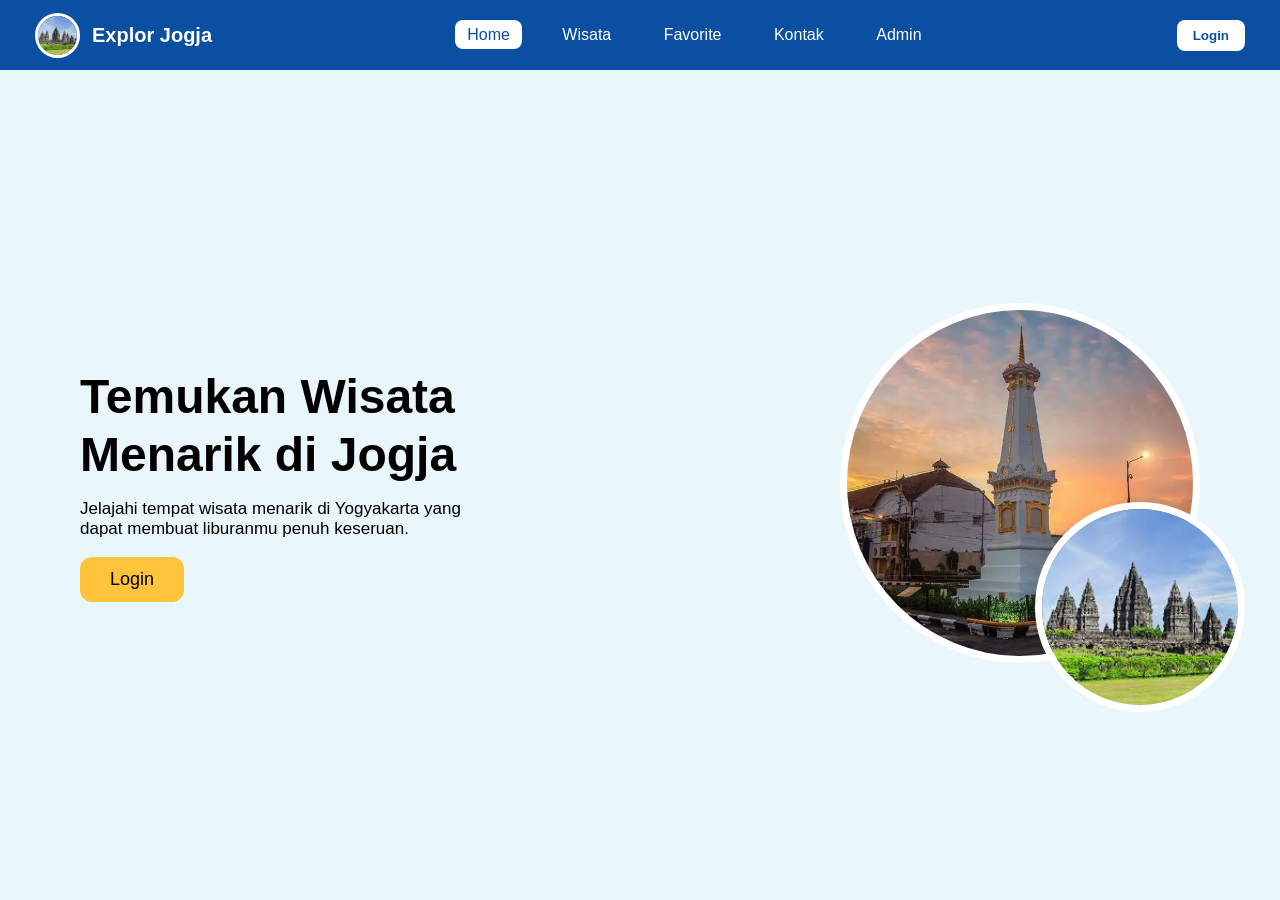
<file: webJogja/index.html>
<!DOCTYPE html>
<html lang="id">
<head>
    <meta charset="UTF-8">
    <meta name="viewport" content="width=device-width, initial-scale=1.0">
    <title>Explor Jogja</title>
    <link rel="stylesheet" href="css/home.css">
</head>

<body>
    <!-- NAVBAR -->
    <header class="navbar">
        <div class="left">
            <img src="assets/img/candi prambanan.jpeg" class="nav-logo">
            <span class="brand">Explor Jogja</span>
        </div>

        <nav class="nav-links">
            <a href="index.html" class="active">Home</a>
            <a href="wisata.html">Wisata</a>
            <a href="favorite.html">Favorite</a>
            <a href="kontak.html">Kontak</a>
            <a href="admin-login.html">Admin</a>
        </nav>

        <button class="login-btn">Login</button>
    </header>

    <!-- HERO SECTION -->
    <section class="hero">

        <div class="hero-text">
            <h1>Temukan Wisata<br>Menarik di Jogja</h1>
            <p>Jelajahi tempat wisata menarik di Yogyakarta yang dapat membuat liburanmu penuh keseruan.</p>

            <button class="hero-login-btn">Login</button>
        </div>

        <div class="hero-images">
            <img class="img-big" src="assets/img/jogja.webp">
            <img class="img-small" src="assets/img/candi prambanan.jpeg">
        </div>

    </section>

    <script src="js/home.js"></script>
</body>
</html>
</file>
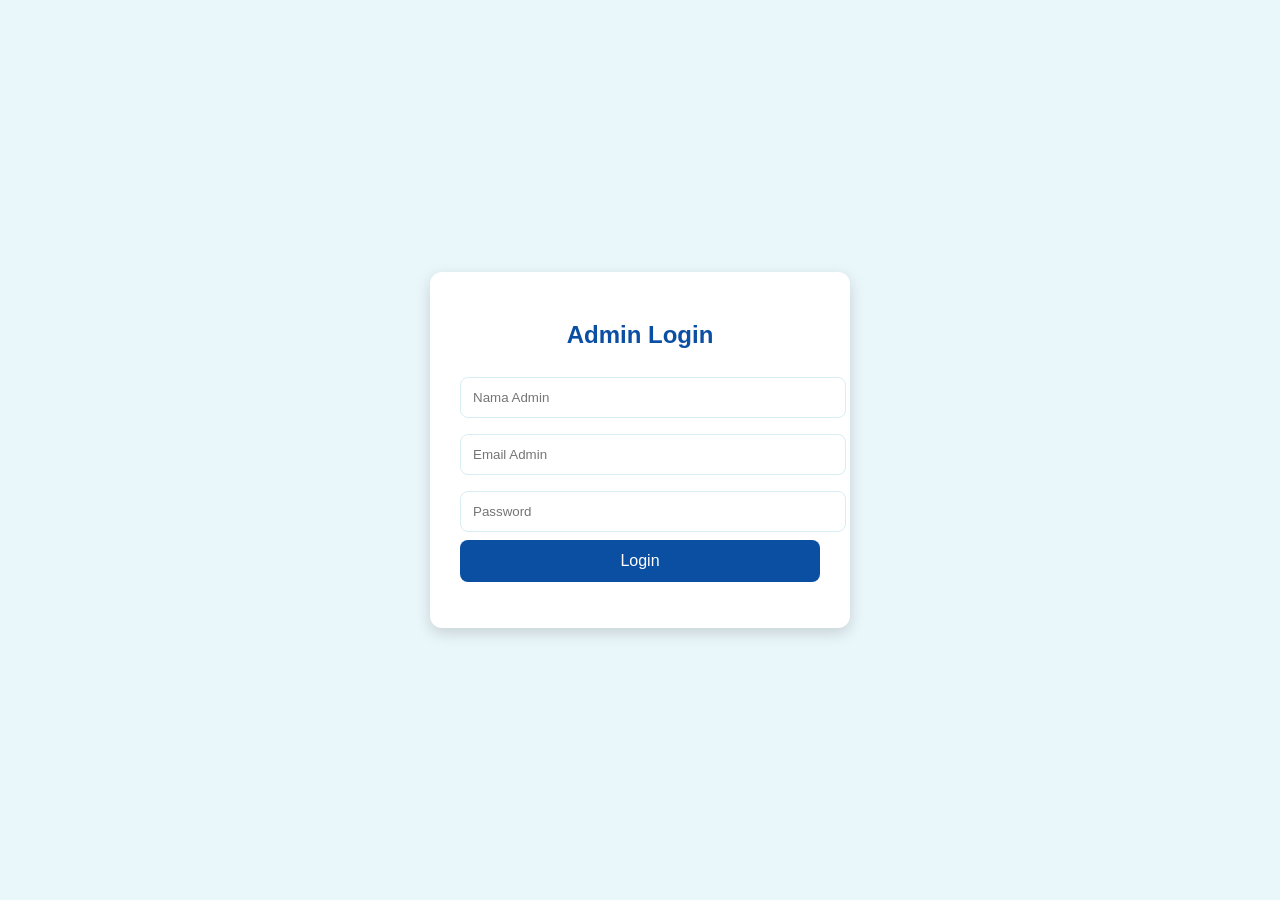
<file: webJogja/admin-login.html>
<!DOCTYPE html>
<html lang="id">
<head>
    <meta charset="UTF-8">
    <meta name="viewport" content="width=device-width, initial-scale=1.0">
    <title>Admin Login - Explor Jogja</title>
    <link rel="stylesheet" href="css/admin.css">
</head>

<body>

    <div class="admin-container">
        <h2>Admin Login</h2>

        <form id="adminForm">
            <input type="text" id="nama" placeholder="Nama Admin" required>
            <input type="email" id="email" placeholder="Email Admin" required>
            <input type="password" id="password" placeholder="Password" required>

            <button type="submit">Login</button>

            <p id="statusText"></p>
        </form>

    </div>

    <script src="js/admin.js"></script>
</body>
</html>
</file>
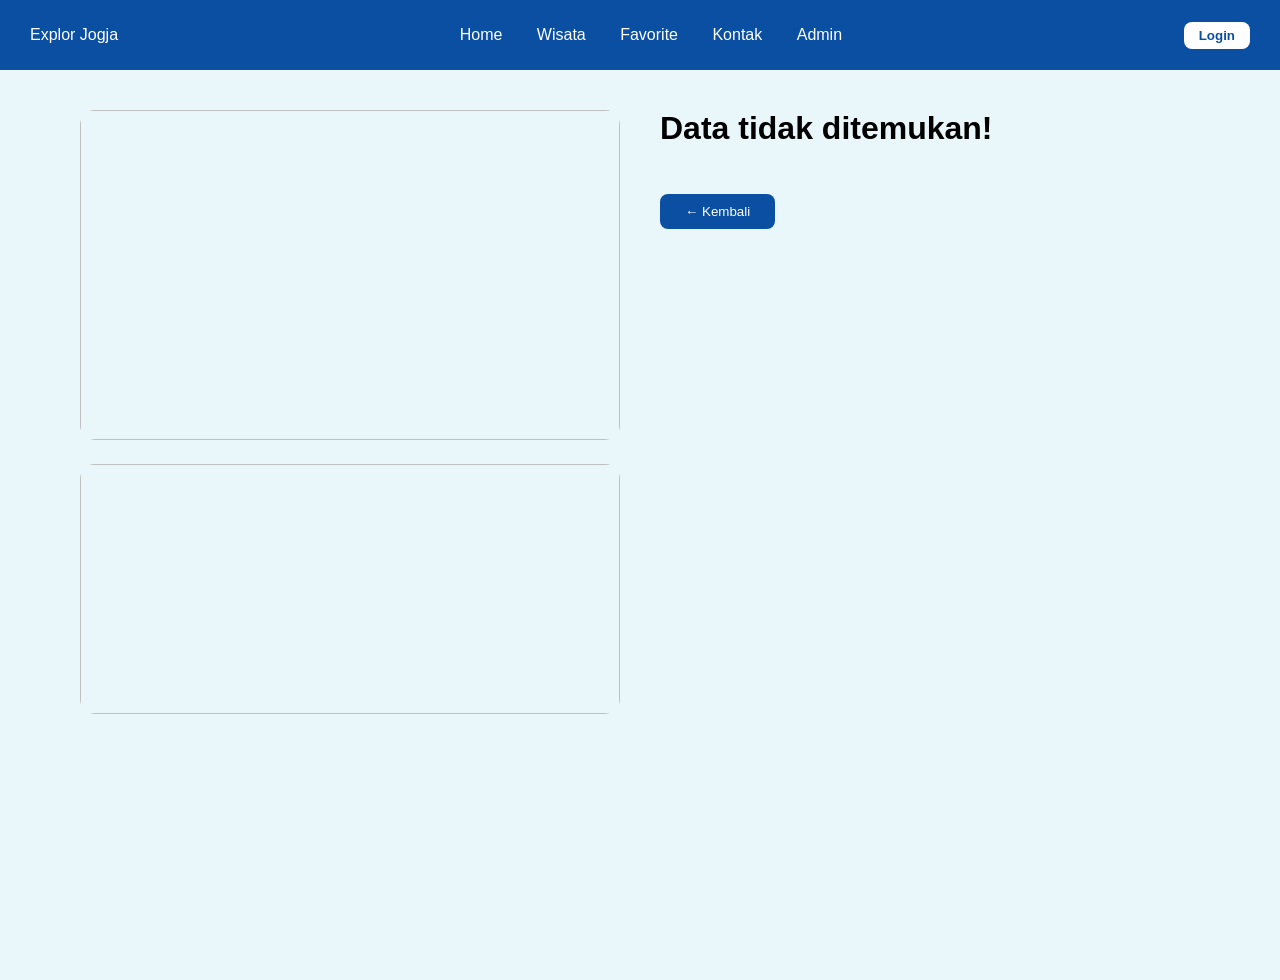
<file: webJogja/detail.html>
<!DOCTYPE html>
<html lang="id">
<head>
    <meta charset="UTF-8">
    <meta name="viewport" content="width=device-width, initial-scale=1.0">
    <title>Detail Wisata</title>
    <link rel="stylesheet" href="css/detail.css">
</head>

<body>

    <!-- NAVBAR -->
    <header class="navbar">
        <div class="logo">Explor Jogja</div>
        <nav>
            <a href="index.html">Home</a>
            <a href="wisata.html">Wisata</a>
            <a href="favorite.html">Favorite</a>
            <a href="kontak.html">Kontak</a>
            <a href="admin-login.html">Admin</a>
        </nav>
        <button class="login-btn">Login</button>
    </header>

    <!-- DETAIL SECTION -->
    <section class="detail-container">
        <div class="left">
            <img id="detail-img" class="img-main">
            <img id="detail-img2" class="img-bottom">
        </div>

        <div class="right">
            <h1 id="detail-title"></h1>
            <h3 id="detail-lokasi"></h3>
            <p id="detail-deskripsi"></p>

            <button onclick="window.location.href='wisata.html'" class="back-btn">
                ← Kembali
            </button>
        </div>
    </section>

    <script src="js/detail.js"></script>
</body>
</html>
</file>
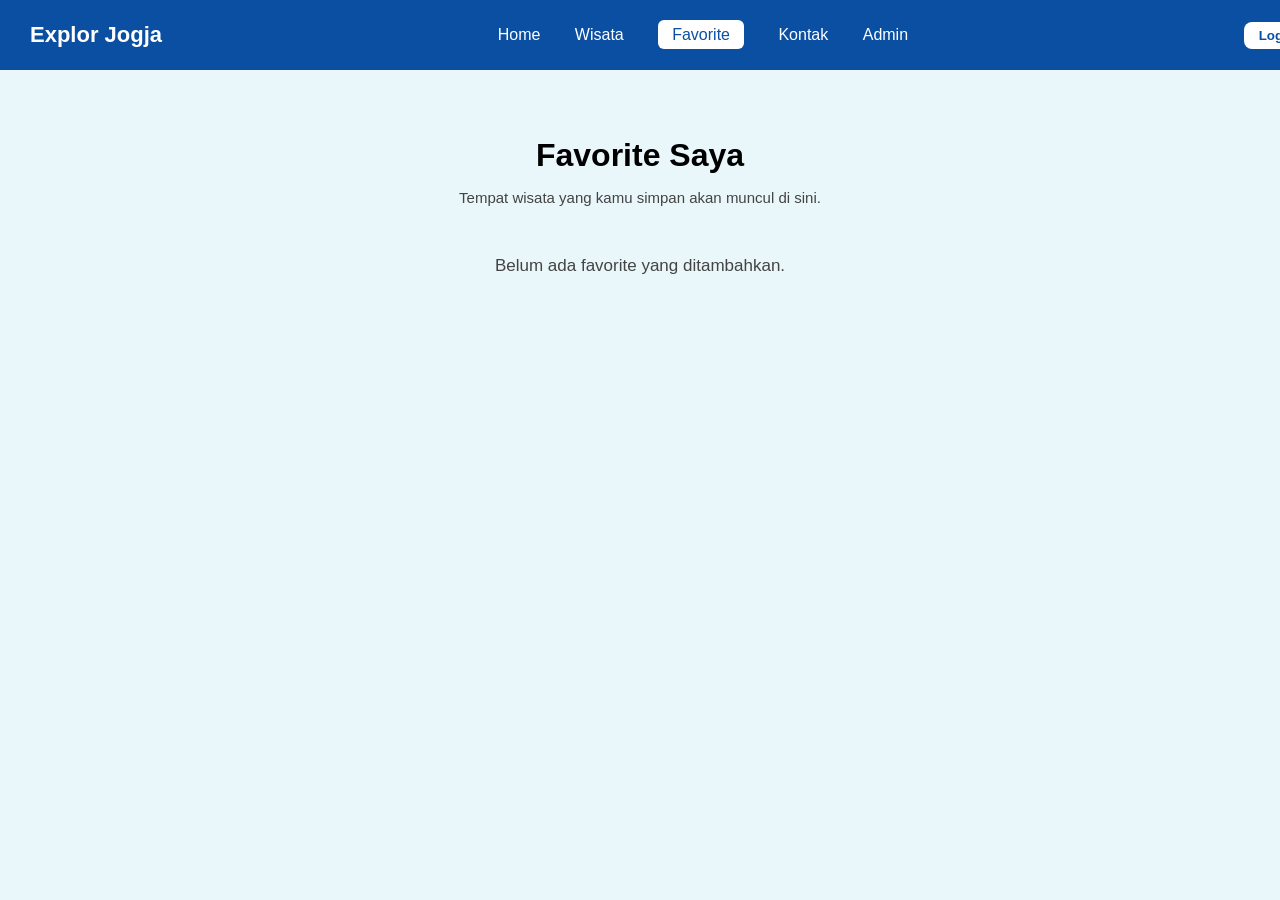
<file: webJogja/favorite.html>
<!DOCTYPE html>
<html lang="id">
<head>
    <meta charset="UTF-8">
    <meta name="viewport" content="width=device-width, initial-scale=1.0">
    <title>Favorite - Explor Jogja</title>
    <link rel="stylesheet" href="css/favorite.css">
</head>

<body>

    <!-- NAVBAR -->
    <header class="navbar">
        <div class="logo">Explor Jogja</div>

        <nav>
            <a href="index.html">Home</a>
            <a href="wisata.html">Wisata</a>
            <a class="active" href="favorite.html">Favorite</a>
            <a href="kontak.html">Kontak</a>
            <a href="admin-login.html">Admin</a>
        </nav>

        <button class="login-btn" id="loginBtn">Login</button>
    </header>

    <!-- FAVORITE SECTION -->
    <section class="favorite-box">
        <h1>Favorite Saya</h1>
        <p class="sub">Tempat wisata yang kamu simpan akan muncul di sini.</p>

        <div id="favContainer" class="fav-grid">
            <!-- Card favorite akan muncul lewat JS -->
        </div>

        <p id="emptyText" class="empty-msg">Belum ada favorite yang ditambahkan.</p>
    </section>

    <script src="js/wisata-data.js"></script>
    <script src="js/favorite.js"></script>
</body>
</html>
</file>
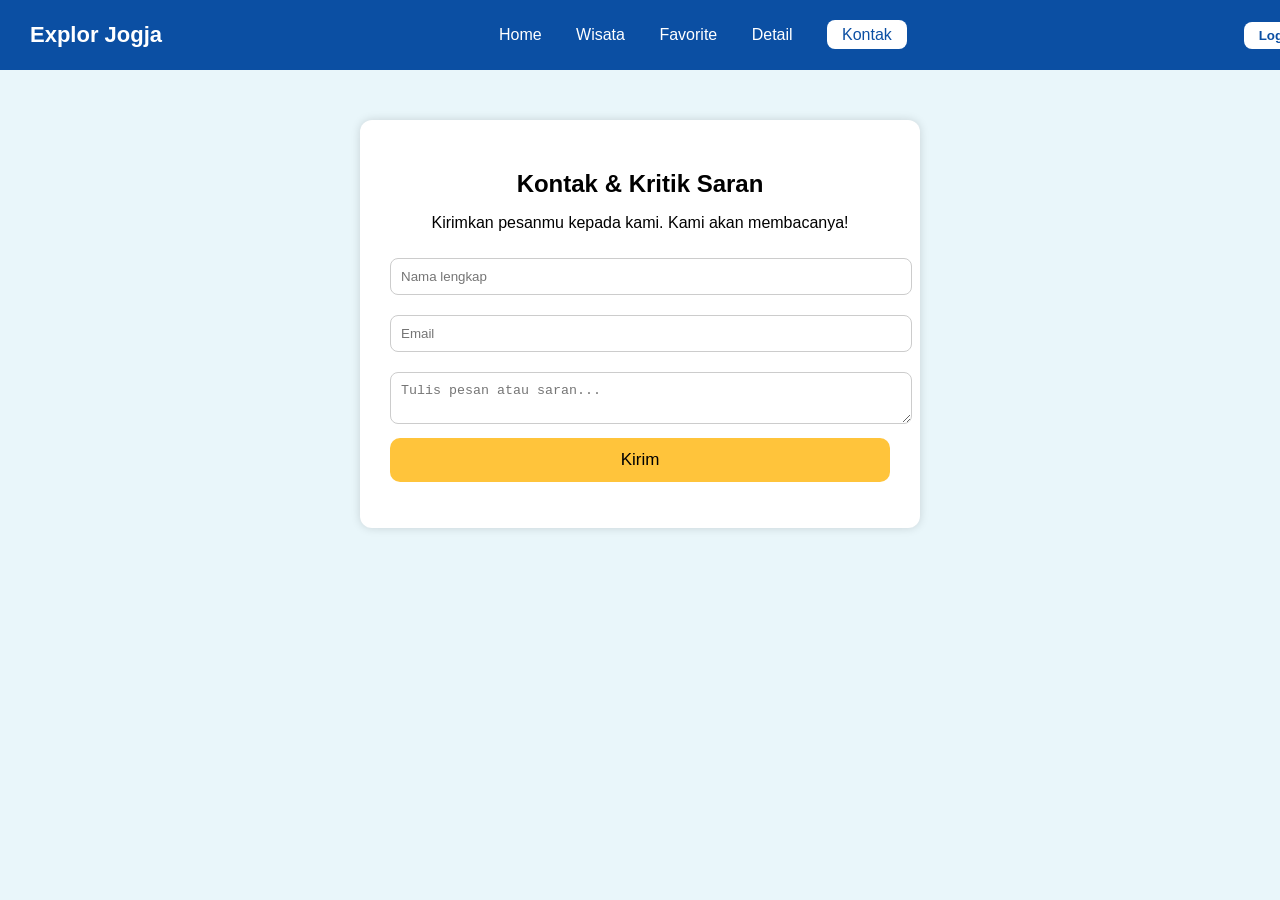
<file: webJogja/kontak.html>
<!DOCTYPE html>
<html lang="id">
<head>
    <meta charset="UTF-8">
    <meta name="viewport" content="width=device-width, initial-scale=1.0">
    <title>Kontak - Explor Jogja</title>
    <link rel="stylesheet" href="css/kontak.css">
</head>

<body>

    <!-- NAVBAR -->
    <header class="navbar">
        <div class="logo">Explor Jogja</div>

        <nav>
            <a href="index.html">Home</a>
            <a href="wisata.html">Wisata</a>
            <a href="favorite.html">Favorite</a>
            <a href="detail.html">Detail</a>
            <a class="active" href="kontak.html">Kontak</a>
        </nav>

        <button id="loginBtn" class="login-btn">Login</button>
    </header>


    <!-- CONTACT SECTION -->
    <section class="contact-box">

        <div class="contact-title">
            <h1>Kontak & Kritik Saran</h1>
            <p>Kirimkan pesanmu kepada kami. Kami akan membacanya!</p>
        </div>

        <form id="contactForm">
            <input type="text" id="nama" placeholder="Nama lengkap" required>
            <input type="email" id="email" placeholder="Email" required>
            <textarea id="pesan" placeholder="Tulis pesan atau saran..." required></textarea>

            <button type="submit">Kirim</button>

            <p id="statusText"></p>
        </form>

    </section>

    <script src="js/kontak.js"></script>
</body>
</html>
</file>
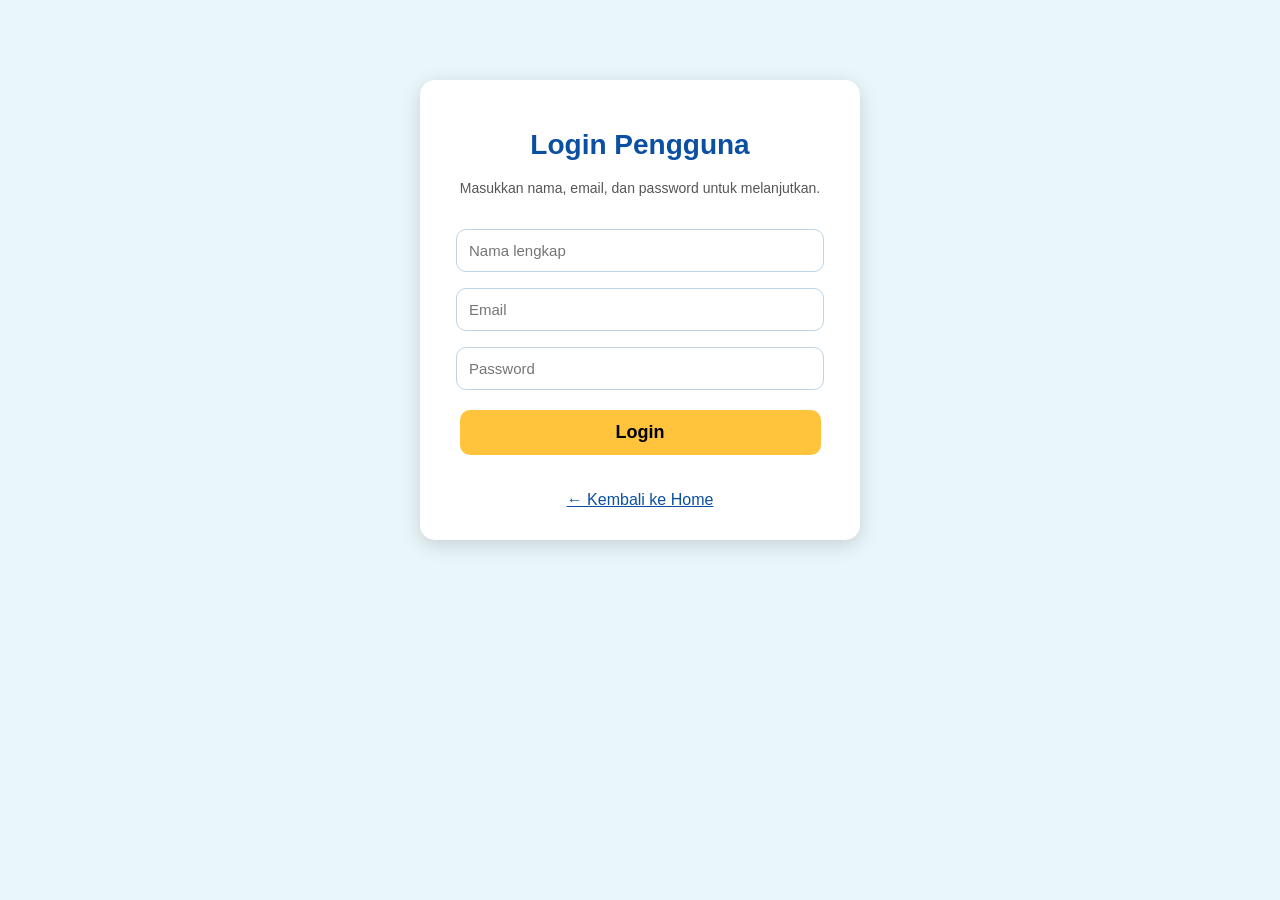
<file: webJogja/login.html>
<!DOCTYPE html>
<html lang="id">
<head>
    <meta charset="UTF-8">
    <meta name="viewport" content="width=device-width, initial-scale=1.0">
    <title>Login Pengguna - Explor Jogja</title>
    <link rel="stylesheet" href="css/login.css">
</head>

<body>

    <!-- LOGIN WRAPPER -->
    <div class="login-container">

        <h1 class="title">Login Pengguna</h1>
        <p class="subtitle">Masukkan nama, email, dan password untuk melanjutkan.</p>

        <form id="loginForm">
            <input type="text" id="nama" placeholder="Nama lengkap" required>
            <input type="email" id="email" placeholder="Email" required>
            <input type="password" id="password" placeholder="Password" required>

            <button type="submit" class="login-btn">Login</button>

            <p id="statusText"></p>
        </form>

        <button class="back-btn" onclick="window.location.href='index.html'">
            ← Kembali ke Home
        </button>

    </div>

<script src="js/login.js"></script>
</body>
</html>
</file>
<file: webJogja/css/home.css>
/* RESET */
* {
    margin: 0;
    padding: 0;
    box-sizing: border-box;
}

body {
    font-family: Arial, sans-serif;
    background: #e9f6fa;
    overflow: hidden; /* supaya 1 layar, tidak scroll */
}

/* NAVBAR */
.navbar {
    height: 70px;
    width: 100%;
    background: #0b4fa3;
    color: white;
    display: flex;
    align-items: center;
    justify-content: space-between;
    padding: 0 35px;
}

.left {
    display: flex;
    align-items: center;
    gap: 12px;
}

.nav-logo {
    width: 45px;
    height: 45px;
    border-radius: 50%;
    object-fit: cover;
    border: 3px solid white;
}

.brand {
    font-size: 20px;
    font-weight: bold;
}

.nav-links a {
    margin: 0 12px;
    color: white;
    text-decoration: none;
    font-size: 16px;
    padding: 6px 12px;
    border-radius: 8px;
    transition: 0.2s;
}

.nav-links .active {
    background: white;
    color: #0b4fa3;
}

.nav-links a:hover {
    background: rgba(255, 255, 255, 0.2);
}

.login-btn {
    background: white;
    color: #0b4fa3;
    padding: 8px 16px;
    border-radius: 8px;
    border: none;
    font-weight: bold;
    cursor: pointer;
}

/* HERO SECTION */
.hero {
    height: calc(100vh - 70px);
    display: flex;
    align-items: center;
    justify-content: space-between;
    padding: 0 80px;
}

/* LEFT TEXT */
.hero-text h1 {
    font-size: 48px;
    font-weight: bold;
    line-height: 1.2;
}

.hero-text p {
    width: 420px;
    margin-top: 15px;
    font-size: 17px;
}

.hero-login-btn {
    margin-top: 18px;
    background: #ffc43b;
    padding: 12px 30px;
    border-radius: 12px;
    border: none;
    font-size: 18px;
    cursor: pointer;
}

/* IMAGES */
.hero-images {
    position: relative;
}

.img-big {
    width: 360px;
    height: 360px;
    border-radius: 50%;
    border: 7px solid white;
    object-fit: cover;
}

.img-small {
    width: 210px;
    height: 210px;
    border-radius: 50%;
    border: 7px solid white;
    object-fit: cover;

    position: absolute;
    bottom: -45px;
    right: -45px;
}
</file>
<file: webJogja/css/admin.css>
body {
    margin: 0;
    background: #e9f6fa;
    font-family: Arial, sans-serif;
    display: flex;
    justify-content: center;
    align-items: center;
    height: 100vh;
}

.admin-container {
    width: 360px;
    padding: 30px;
    background: white;
    border-radius: 12px;
    box-shadow: 0 5px 15px rgba(0,0,0,0.15);
}

.admin-container h2 {
    text-align: center;
    margin-bottom: 20px;
    color: #0b4fa3;
}

.admin-container input {
    width: 100%;
    padding: 12px;
    margin: 8px 0;
    border-radius: 8px;
    border: 1px solid #d7eef5;
}

.admin-container button {
    width: 100%;
    padding: 12px;
    background: #0b4fa3;
    border: none;
    color: white;
    font-size: 16px;
    border-radius: 8px;
    cursor: pointer;
}

#statusText {
    margin-top: 10px;
    text-align: center;
}
</file>
<file: webJogja/css/detail.css>
body {
    margin: 0;
    background: #e9f6fa;
    font-family: Arial, sans-serif;
    overflow: hidden;
}

/* NAVBAR */
.navbar {
    height: 70px;
    background: #0b4fa3;
    color: white;
    display: flex;
    align-items: center;
    justify-content: space-between;
    padding: 0 30px;
}

.navbar a {
    color: white;
    margin: 0 15px;
    text-decoration: none;
    font-size: 16px;
}

.login-btn {
    background: white;
    color: #0b4fa3;
    border: none;
    padding: 6px 15px;
    border-radius: 8px;
    font-weight: bold;
}

/* DETAIL SECTION */
.detail-container {
    display: flex;
    padding: 40px 80px;
    height: calc(100vh - 70px);
    gap: 40px;
}

/* GAMBAR */
.left {
    width: 50%;
    position: relative;
}

.img-main {
    width: 100%;
    height: 330px;
    border-radius: 15px;
    object-fit: cover;
}

.img-bottom {
    width: 100%;
    height: 250px;
    border-radius: 15px;
    object-fit: cover;
    margin-top: 20px;
}

/* TEXT DETAIL */
.right {
    width: 50%;
}

.right h1 {
    margin-top: 0;
    font-size: 32px;
}

.back-btn {
    margin-top: 20px;
    background: #0b4fa3;
    color: white;
    padding: 10px 25px;
    border-radius: 8px;
    border: none;
    cursor: pointer;
}
</file>
<file: webJogja/css/favorite.css>
body {
    margin: 0;
    font-family: Arial, sans-serif;
    background: #e9f6fa;
}

/* NAVBAR */
.navbar {
    height: 70px;
    width: 100%;
    background: #0b4fa3;
    color: white;
    display: flex;
    align-items: center;
    padding: 0 30px;
    justify-content: space-between;
}

.navbar .logo {
    font-size: 22px;
    font-weight: bold;
}

.navbar nav a {
    margin: 0 15px;
    color: white;
    text-decoration: none;
    font-size: 16px;
}

.navbar nav .active {
    background: white;
    padding: 6px 14px;
    color: #0b4fa3;
    border-radius: 6px;
}

.login-btn {
    background: white;
    color: #0b4fa3;
    padding: 6px 15px;
    border-radius: 8px;
    border: none;
    font-weight: bold;
}

/* FAVORITE WRAPPER */
.favorite-box {
    padding: 40px;
    text-align: center;
}

.favorite-box h1 {
    font-size: 32px;
    margin-bottom: 5px;
}

.sub {
    font-size: 15px;
    color: #444;
    margin-bottom: 25px;
}

/* GRID FAVORITE */
.fav-grid {
    display: flex;
    justify-content: center;
    gap: 20px;
    flex-wrap: wrap;
}

/* CARD */
.fav-card {
    width: 260px;
    border-radius: 15px;
    background: white;
    padding: 15px;
    text-align: left;
    box-shadow: 0 4px 10px rgba(0,0,0,0.15);
}

.fav-card img {
    width: 100%;
    height: 160px;
    object-fit: cover;
    border-radius: 12px;
}

.fav-title {
    margin-top: 10px;
    font-size: 18px;
    font-weight: 700;
}

.fav-loc {
    font-size: 14px;
    color: #555;
}

.btn-row {
    margin-top: 12px;
    display: flex;
    justify-content: space-between;
}

.btn-detail {
    background: #0b4fa3;
    color: white;
    padding: 6px 14px;
    border-radius: 7px;
    border: none;
}

.btn-delete {
    background: #e63946;
    color: white;
    padding: 6px 14px;
    border-radius: 7px;
    border: none;
}

/* TEXT SAAT KOSONG */
.empty-msg {
    font-size: 17px;
    margin-top: 25px;
    display: none;
    color: #444;
}
</file>
<file: webJogja/css/kontak.css>
body {
    margin: 0;
    background: #e9f6fa;
    font-family: Arial, sans-serif;
}

/* NAVBAR */
.navbar {
    height: 70px;
    width: 100%;
    background: #0b4fa3;
    color: white;
    display: flex;
    align-items: center;
    justify-content: space-between;
    padding: 0 30px;
}

.navbar .logo {
    font-size: 22px;
    font-weight: bold;
}

.navbar nav a {
    margin: 0 15px;
    text-decoration: none;
    font-size: 16px;
    color: white;
}

.navbar nav .active {
    background: white;
    padding: 6px 15px;
    border-radius: 8px;
    color: #0b4fa3;
}

/* Login Button */
.login-btn {
    background: white;
    color: #0b4fa3;
    font-weight: bold;
    padding: 6px 15px;
    border: none;
    border-radius: 8px;
}

/* CONTACT BOX */
.contact-box {
    margin: 50px auto;
    width: 500px;
    background: white;
    padding: 30px;
    border-radius: 12px;
    box-shadow: 0 0 10px #00000025;
}

.contact-title {
    text-align: center;
}

.contact-title h1 {
    margin-bottom: 5px;
}

#contactForm input,
#contactForm textarea {
    width: 100%;
    padding: 10px;
    margin: 10px 0;
    border-radius: 8px;
    border: 1px solid #ccc;
}

#contactForm button {
    width: 100%;
    background: #ffc43b;
    border: none;
    padding: 12px;
    border-radius: 10px;
    font-size: 17px;
    cursor: pointer;
}

#statusText {
    margin-top: 10px;
    text-align: center;
}
</file>
<file: webJogja/css/login.css>
body {
    margin: 0;
    background: #e9f6fa;
    font-family: Arial, sans-serif;
}

.login-container {
    width: 380px;
    margin: 80px auto;
    padding: 30px;
    border-radius: 15px;
    background: white;
    box-shadow: 0 5px 20px rgba(0,0,0,0.15);
    text-align: center;
}

.title {
    font-size: 28px;
    font-weight: bold;
    color: #0b4fa3;
}

.subtitle {
    font-size: 14px;
    color: #555;
    margin-bottom: 25px;
}

input {
    width: 90%;
    padding: 12px;
    margin: 8px 0;
    border-radius: 10px;
    border: 1px solid #bcd4e6;
    font-size: 15px;
}

.login-btn {
    width: 95%;
    padding: 12px;
    margin-top: 12px;
    background: #ffc43b;
    border: none;
    border-radius: 10px;
    font-size: 18px;
    font-weight: bold;
    cursor: pointer;
}

.back-btn {
    margin-top: 20px;
    background: transparent;
    border: none;
    font-size: 16px;
    cursor: pointer;
    color: #0b4fa3;
    text-decoration: underline;
}

#statusText {
    margin-top: 10px;
    font-size: 15px;
}
</file>
